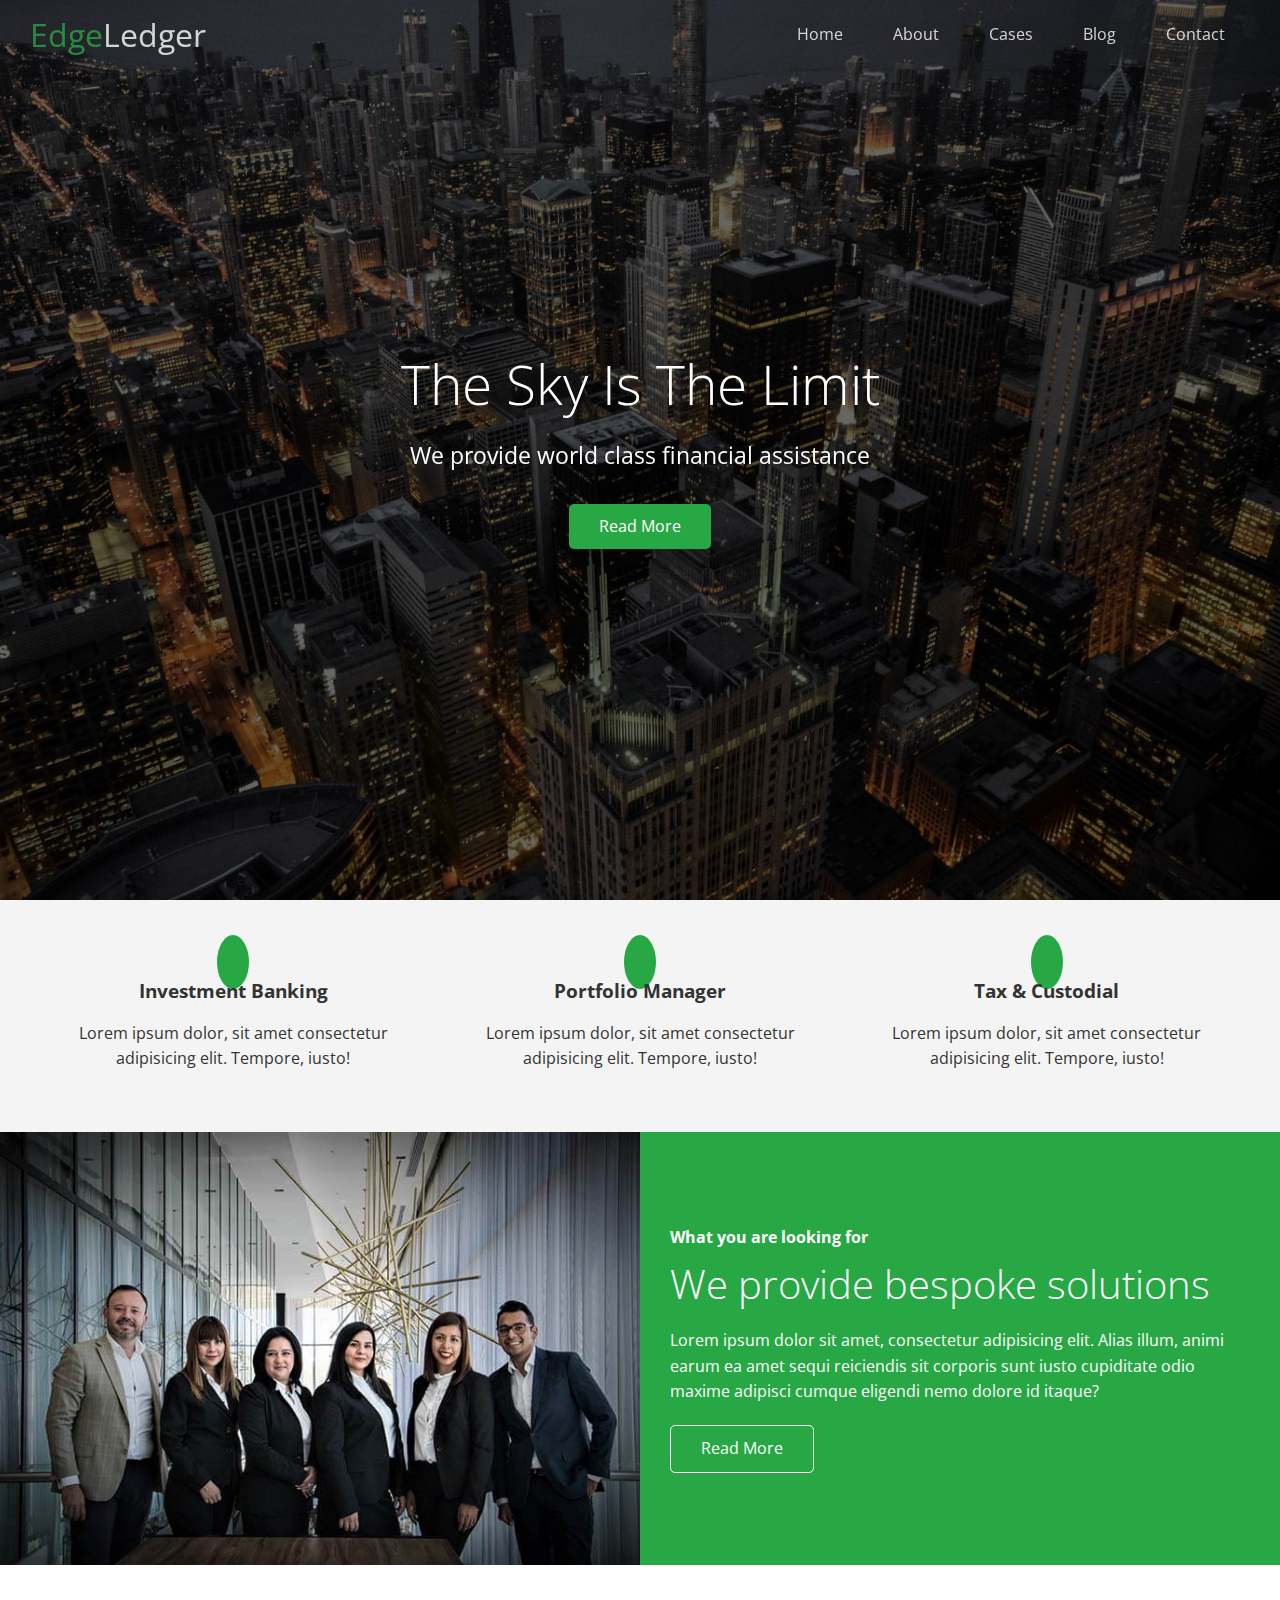
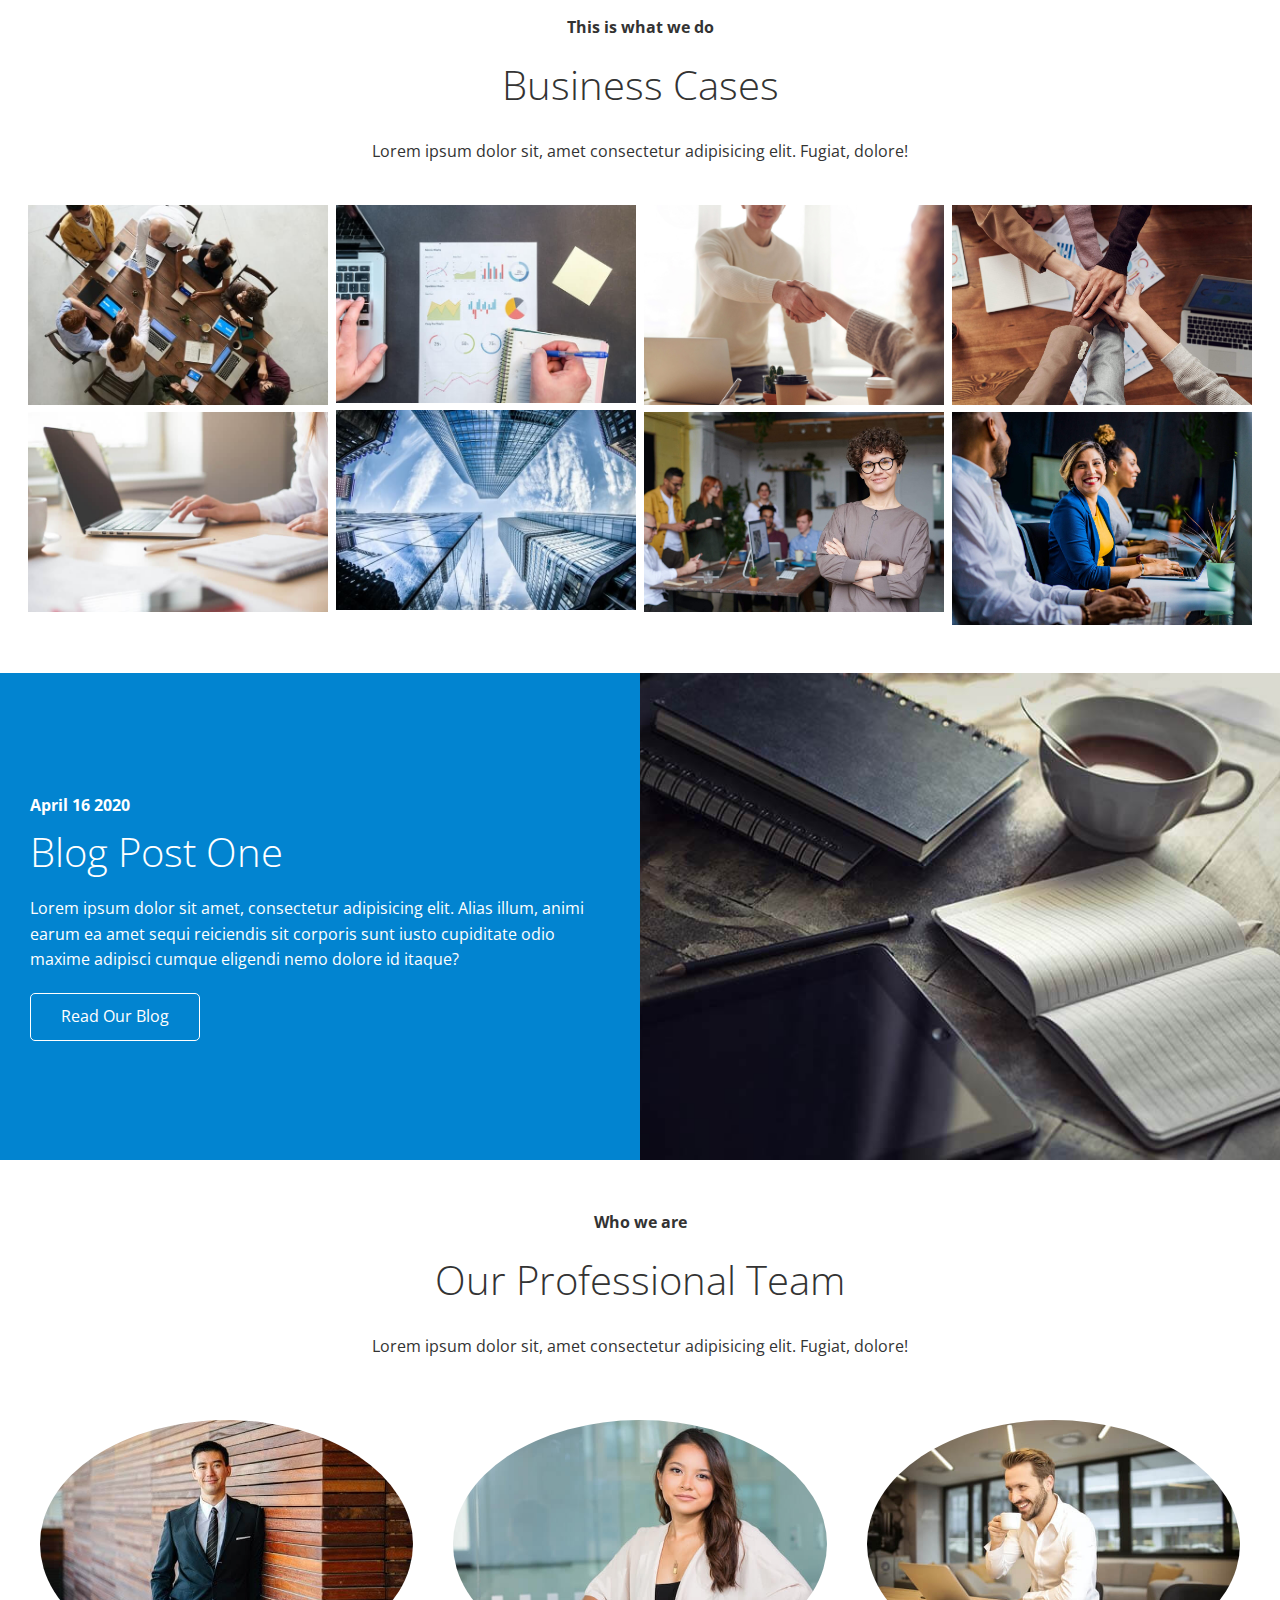
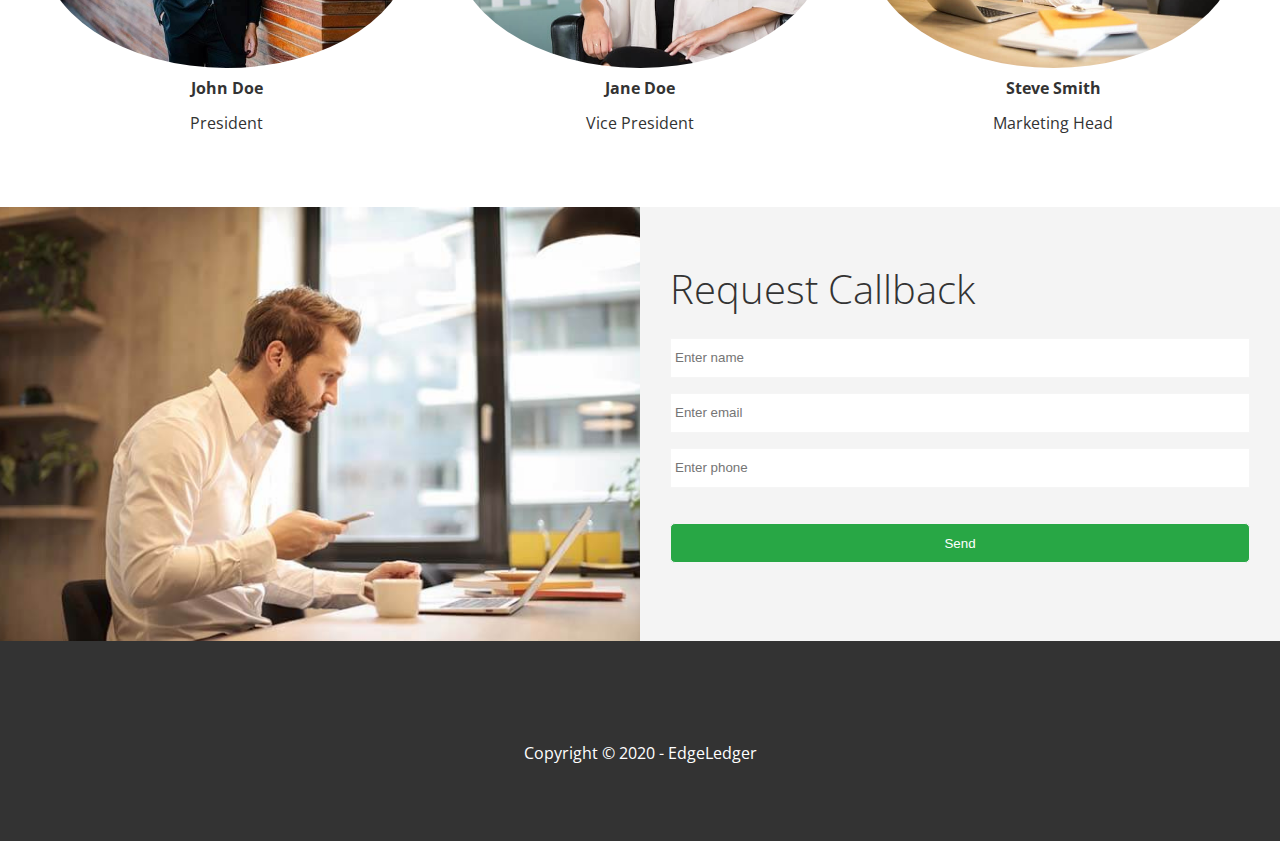
<file: index.html>
<!DOCTYPE html>
<html lang="en">
  <head>
    <meta charset="UTF-8" />
    <meta name="viewport" content="width=device-width, initial-scale=1.0" />
    <link rel="shortcut icon" type="image/x-icon" href="/favicon.ico" />
    <link
      rel="stylesheet"
      href="https://cdnjs.cloudflare.com/ajax/libs/font-awesome/5.13.0/css/all.min.css"
      integrity="sha256-h20CPZ0QyXlBuAw7A+KluUYx/3pK+c7lYEpqLTlxjYQ="
      crossorigin="anonymous"
    />
    <link rel="stylesheet" href="css/lightbox.min.css" />
    <link rel="stylesheet" href="css/utilities.css" />
    <link rel="stylesheet" href="css/style.css" />
    <title>Welcome To EdgeLedger</title>
  </head>
  <body id="home">
    <header class="hero">
      <div id="navbar" class="navbar top">
        <h1 class="logo">
          <span class="text-primary"><i class="fas fa-book-open"></i> Edge</span
          >Ledger
        </h1>
        <nav>
          <ul>
            <li><a href="#home">Home</a></li>
            <li><a href="#about">About</a></li>
            <li><a href="#cases">Cases</a></li>
            <li><a href="#blog">Blog</a></li>
            <li><a href="#contact">Contact</a></li>
          </ul>
        </nav>
      </div>

      <div class="content">
        <h1>The Sky Is The Limit</h1>
        <p>We provide world class financial assistance</p>
        <a href="#about" class="btn"
          ><i class="fas fa-chevron-right"></i> Read More</a
        >
      </div>
    </header>

    <main>
      <!-- About: Icons -->
      <section id="about" class="icons bg-light">
        <div class="flex-items">
          <div>
            <i class="fas fa-university fa-2x"></i>
            <div>
              <h3>Investment Banking</h3>
              <p>
                Lorem ipsum dolor, sit amet consectetur adipisicing elit.
                Tempore, iusto!
              </p>
            </div>
          </div>
          <div>
            <i class="fas fa-book-reader fa-2x"></i>
            <div>
              <h3>Portfolio Manager</h3>
              <p>
                Lorem ipsum dolor, sit amet consectetur adipisicing elit.
                Tempore, iusto!
              </p>
            </div>
          </div>
          <div>
            <i class="fas fa-pencil-alt fa-2x"></i>
            <div>
              <h3>Tax & Custodial</h3>
              <p>
                Lorem ipsum dolor, sit amet consectetur adipisicing elit.
                Tempore, iusto!
              </p>
            </div>
          </div>
        </div>
      </section>

      <!-- About:Solutions -->
      <section class="solutions flex-columns">
        <div class="row">
          <div class="column">
            <div class="column-1">
              <img src="images/home/people.jpg" alt="" />
            </div>
          </div>
          <div class="column">
            <div class="column-2 bg-primary">
              <h4>What you are looking for</h4>
              <h2>We provide bespoke solutions</h2>
              <p>
                Lorem ipsum dolor sit amet, consectetur adipisicing elit. Alias
                illum, animi earum ea amet sequi reiciendis sit corporis sunt
                iusto cupiditate odio maxime adipisci cumque eligendi nemo
                dolore id itaque?
              </p>
              <a href="#" class="btn btn-outline">
                <i class="fas fa-chevron"></i>
                Read More
              </a>
            </div>
          </div>
        </div>
      </section>

      <!-- Cases -->
      <section id="cases" class="cases flex-grid section-padding">
        <header class="section-header">
          <h4>This is what we do</h4>
          <h2>Business Cases</h2>
          <p>
            Lorem ipsum dolor sit, amet consectetur adipisicing elit. Fugiat,
            dolore!
          </p>
        </header>
        <div class="row">
          <div class="column">
            <a
              href="images/cases/cases1.jpg"
              data-lightbox="cases"
              data-title="Lorem ipsum dolor sit, amet consectetur adipisicing elit. Fugiat,
              dolore!"
            >
              <img src="images/cases/cases1.jpg" alt="" />
            </a>
            <a
              href="images/cases/cases2.jpg"
              data-lightbox="cases"
              data-title="Lorem ipsum dolor sit, amet consectetur adipisicing elit. Fugiat,
              dolore!"
            >
              <img src="images/cases/cases2.jpg" alt="" />
            </a>
          </div>
          <div class="column">
            <a
              href="images/cases/cases3.jpg"
              data-lightbox="cases"
              data-title="Lorem ipsum dolor sit, amet consectetur adipisicing elit. Fugiat,
            dolore!"
            >
              <img src="images/cases/cases3.jpg" alt="" />
            </a>
            <a
              href="images/cases/cases4.jpg"
              data-lightbox="cases"
              data-title="Lorem ipsum dolor sit, amet consectetur adipisicing elit. Fugiat,
              dolore!"
            >
              <img src="images/cases/cases4.jpg" alt="" />
            </a>
          </div>
          <div class="column">
            <a
              href="images/cases/cases5.jpg"
              data-lightbox="cases"
              data-title="Lorem ipsum dolor sit, amet consectetur adipisicing elit. Fugiat,
            dolore!"
            >
              <img src="images/cases/cases5.jpg" alt="" />
            </a>
            <a
              href="images/cases/cases6.jpg"
              data-lightbox="cases"
              data-title="Lorem ipsum dolor sit, amet consectetur adipisicing elit. Fugiat,
              dolore!"
            >
              <img src="images/cases/cases6.jpg" alt="" />
            </a>
          </div>
          <div class="column">
            <a
              href="images/cases/cases7.jpg"
              data-lightbox="cases"
              data-title="Lorem ipsum dolor sit, amet consectetur adipisicing elit. Fugiat,
            dolore!"
            >
              <img src="images/cases/cases7.jpg" alt="" />
            </a>
            <a
              href="images/cases/cases8.jpg"
              data-lightbox="cases"
              data-title="Lorem ipsum dolor sit, amet consectetur adipisicing elit. Fugiat,
              dolore!"
            >
              <img src="images/cases/cases8.jpg" alt="" />
            </a>
          </div>
        </div>
      </section>

      <!-- Blog -->
      <section id="blog" class="blog flex-columns flex-reverse">
        <div class="row">
          <div class="column">
            <div class="column-1">
              <img src="images/home/blog.jpg" alt="" />
            </div>
          </div>
          <div class="column">
            <div class="column-2 bg-secondary">
              <h4>April 16 2020</h4>
              <h2>Blog Post One</h2>
              <p>
                Lorem ipsum dolor sit amet, consectetur adipisicing elit. Alias
                illum, animi earum ea amet sequi reiciendis sit corporis sunt
                iusto cupiditate odio maxime adipisci cumque eligendi nemo
                dolore id itaque?
              </p>
              <a href="blog.html" class="btn btn-outline">
                <i class="fas fa-chevron"></i>
                Read Our Blog
              </a>
            </div>
          </div>
        </div>
      </section>

      <!-- Team -->
      <section id="team" class="team section-padding">
        <header class="section-header">
          <h4>Who we are</h4>
          <h2>Our Professional Team</h2>
          <p>
            Lorem ipsum dolor sit, amet consectetur adipisicing elit. Fugiat,
            dolore!
          </p>
        </header>
        <div class="flex-items">
          <div>
            <img src="images/team/person1.jpg" alt="" />
            <h4>John Doe</h4>
            <p>President</p>
          </div>
          <div>
            <img src="images/team/person2.jpg" alt="" />
            <h4>Jane Doe</h4>
            <p>Vice President</p>
          </div>
          <div>
            <img src="images/team/person3.jpg" alt="" />
            <h4>Steve Smith</h4>
            <p>Marketing Head</p>
          </div>
        </div>
      </section>

      <!-- Contact -->
      <section id="contact" class="contact flex-columns">
        <div class="row">
          <div class="column">
            <div class="column-1">
              <img src="images/home/contact.jpg" alt="" />
            </div>
          </div>
          <div class="column">
            <div class="column-2 bg-light">
              <h2>Request Callback</h2>
              <form action="" class="callback-form">
                <div class="form-control">
                  <label for="name"></label>
                  <input
                    type="text"
                    name="name"
                    id="name"
                    placeholder="Enter name"
                  />
                </div>
                <div class="form-control">
                  <label for="email"></label>
                  <input
                    type="email"
                    name="email"
                    id="email"
                    placeholder="Enter email"
                  />
                </div>
                <div class="form-control">
                  <label for="phone"></label>
                  <input
                    type="text"
                    name="phone"
                    id="phone"
                    placeholder="Enter phone"
                  />
                </div>
                <input type="submit" value="Send" id="submit" class="btn" />
              </form>
            </div>
          </div>
        </div>
      </section>
    </main>

    <footer class="footer bg-dark">
      <div class="social">
        <a href="#"><i class="fab fa-facebook fa-2x"></i></a>
        <a href="#"><i class="fab fa-twitter fa-2x"></i></a>
        <a href="#"><i class="fab fa-youtube fa-2x"></i></a>
        <a href="#"><i class="fab fa-linkedin fa-2x"></i></a>
      </div>
      <p>Copyright &copy; 2020 - EdgeLedger</p>
    </footer>

    <script
      src="https://code.jquery.com/jquery-3.5.0.min.js"
      integrity="sha256-xNzN2a4ltkB44Mc/Jz3pT4iU1cmeR0FkXs4pru/JxaQ="
      crossorigin="anonymous"
    ></script>
    <script src="js/lightbox.min.js"></script>
    <script>
      const navbar = document.getElementById('navbar');
      let scrolled = false;

      window.onscroll = function () {
        if (window.pageYOffset > 100) {
          navbar.classList.remove('top');
          if (!scrolled) {
            navbar.style.transform = 'translateY(-70px)';
          }
          setTimeout(function () {
            navbar.style.transform = 'translateY(0)';
            scrolled = true;
          }, 200);
        } else {
          navbar.classList.add('top');
          scrolled = false;
        }
      };

      // Smooth Scrolling
      $('#navbar a, .btn').on('click', function (e) {
        if (this.hash !== '') {
          e.preventDefault();

          const hash = this.hash;

          $('html, body').animate(
            {
              scrollTop: $(hash).offset().top - 100,
            },
            800
          );
        }
      });
    </script>
  </body>
</html>
</file>
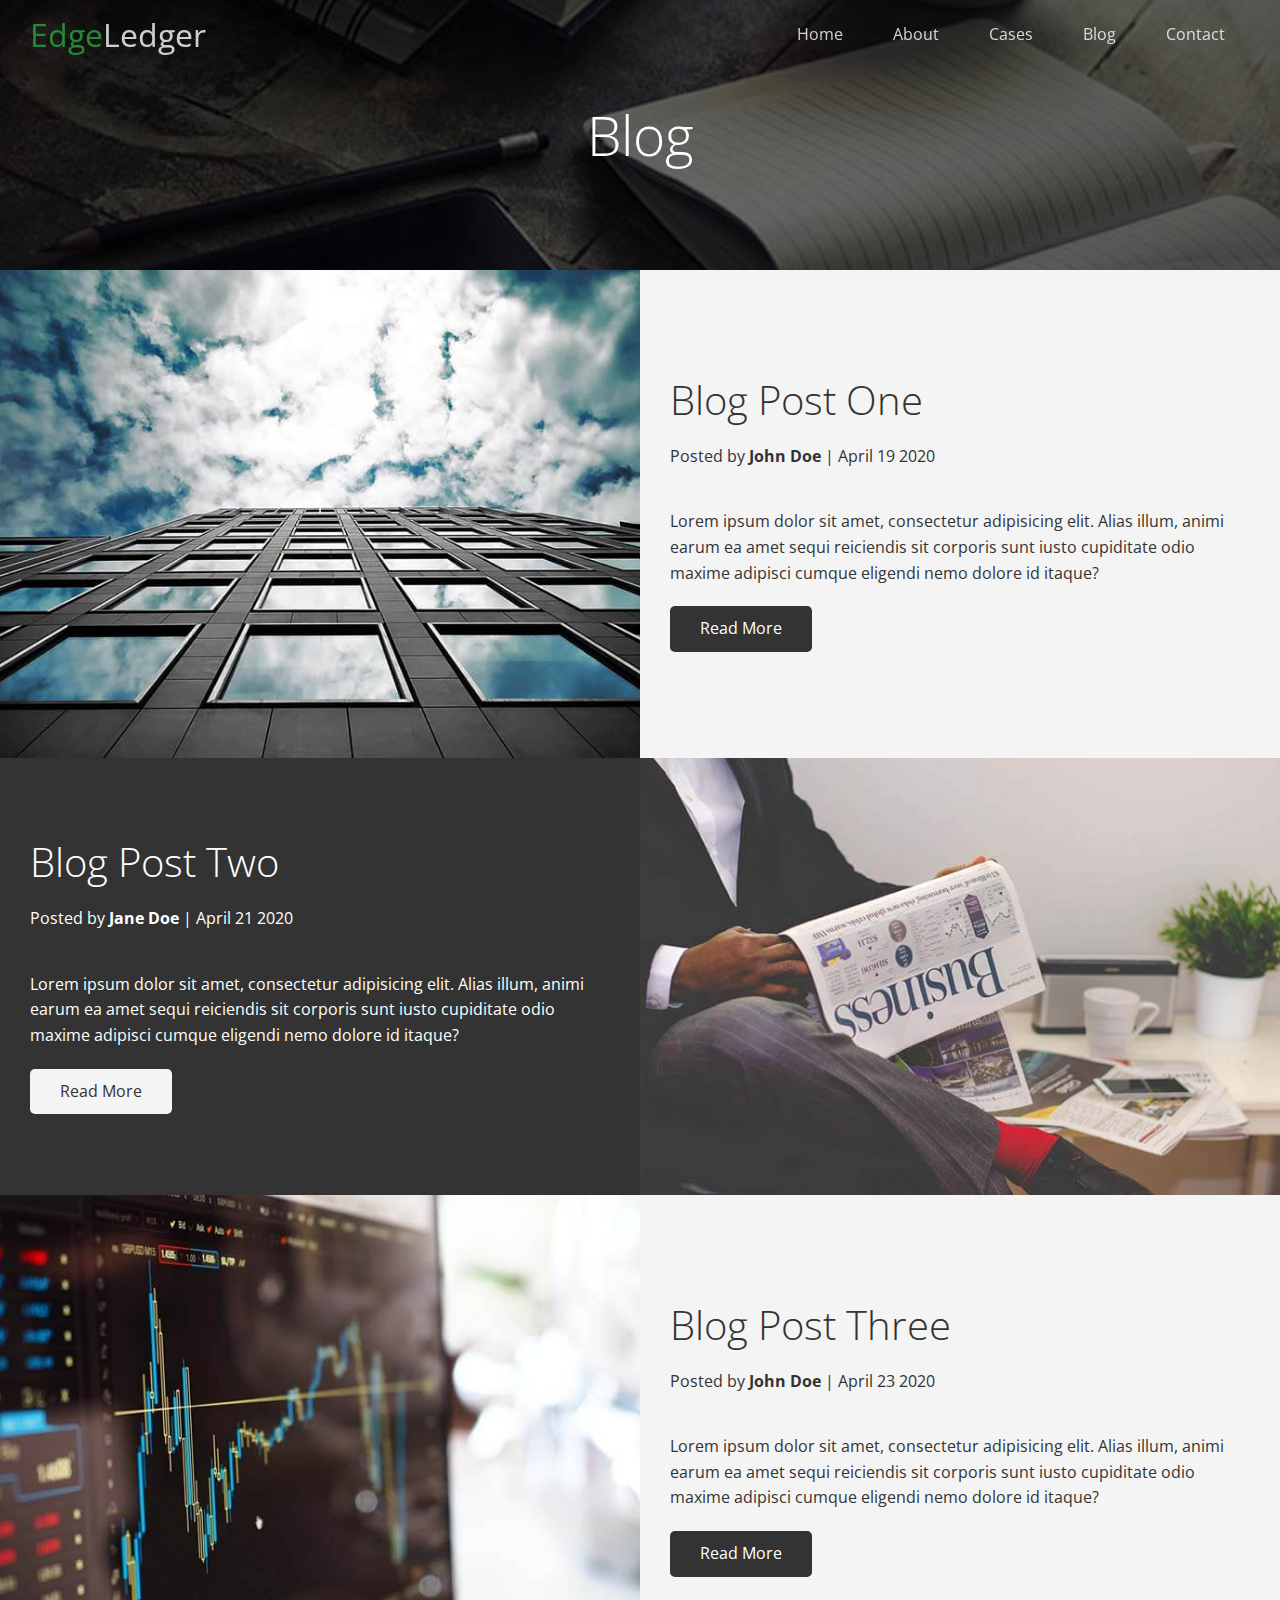
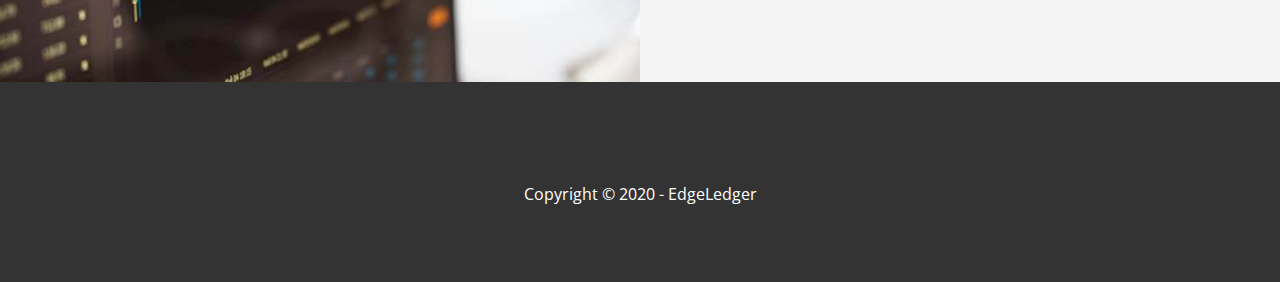
<file: blog.html>
<!DOCTYPE html>
<html lang="en">
  <head>
    <meta charset="UTF-8" />
    <meta name="viewport" content="width=device-width, initial-scale=1.0" />
    <link
      rel="stylesheet"
      href="https://cdnjs.cloudflare.com/ajax/libs/font-awesome/5.13.0/css/all.min.css"
      integrity="sha256-h20CPZ0QyXlBuAw7A+KluUYx/3pK+c7lYEpqLTlxjYQ="
      crossorigin="anonymous"
    />
    <link rel="stylesheet" href="css/utilities.css" />
    <link rel="stylesheet" href="css/style.css" />
    <title>Read Our Blog</title>
  </head>
  <body id="home">
    <header class="hero blog">
      <div id="navbar" class="navbar top">
        <h1 class="logo">
          <span class="text-primary"><i class="fas fa-book-open"></i> Edge</span
          >Ledger
        </h1>
        <nav>
          <ul>
            <li><a href="index.html">Home</a></li>
            <li><a href="index.html#about">About</a></li>
            <li><a href="index.html#cases">Cases</a></li>
            <li><a href="index.html#blog">Blog</a></li>
            <li><a href="index.html#contact">Contact</a></li>
          </ul>
        </nav>
      </div>

      <div class="content">
        <h1>Blog</h1>
      </div>
    </header>

    <main>
      <article class="flex-columns">
        <div class="row">
          <div class="column">
            <div class="column-1">
              <img src="images/blog/blog1.jpg" alt="" />
            </div>
          </div>
          <div class="column">
            <div class="column-2 bg-light">
              <h2>Blog Post One</h2>
              <p class="meta">
                <i class="fas fa-user"></i> Posted by
                <strong>John Doe</strong> | April 19 2020
              </p>
              <p>
                Lorem ipsum dolor sit amet, consectetur adipisicing elit. Alias
                illum, animi earum ea amet sequi reiciendis sit corporis sunt
                iusto cupiditate odio maxime adipisci cumque eligendi nemo
                dolore id itaque?
              </p>
              <a href="post.html" class="btn btn-dark">
                <i class="fas fa-chevron"></i>
                Read More
              </a>
            </div>
          </div>
        </div>
      </article>

      <article class="flex-columns flex-reverse">
        <div class="row">
          <div class="column">
            <div class="column-1">
              <img src="images/blog/blog2.jpg" alt="" />
            </div>
          </div>
          <div class="column">
            <div class="column-2 bg-dark">
              <h2>Blog Post Two</h2>
              <p class="meta">
                <i class="fas fa-user"></i> Posted by
                <strong>Jane Doe</strong> | April 21 2020
              </p>
              <p>
                Lorem ipsum dolor sit amet, consectetur adipisicing elit. Alias
                illum, animi earum ea amet sequi reiciendis sit corporis sunt
                iusto cupiditate odio maxime adipisci cumque eligendi nemo
                dolore id itaque?
              </p>
              <a href="post.html" class="btn btn-light">
                <i class="fas fa-chevron"></i>
                Read More
              </a>
            </div>
          </div>
        </div>
      </article>

      <article class="flex-columns">
        <div class="row">
          <div class="column">
            <div class="column-1">
              <img src="images/blog/blog3.jpg" alt="" />
            </div>
          </div>
          <div class="column">
            <div class="column-2 bg-light">
              <h2>Blog Post Three</h2>
              <p class="meta">
                <i class="fas fa-user"></i> Posted by
                <strong>John Doe</strong> | April 23 2020
              </p>
              <p>
                Lorem ipsum dolor sit amet, consectetur adipisicing elit. Alias
                illum, animi earum ea amet sequi reiciendis sit corporis sunt
                iusto cupiditate odio maxime adipisci cumque eligendi nemo
                dolore id itaque?
              </p>
              <a href="post.html" class="btn btn-dark">
                <i class="fas fa-chevron"></i>
                Read More
              </a>
            </div>
          </div>
        </div>
      </article>
    </main>

    <footer class="footer bg-dark">
      <div class="social">
        <a href="#"><i class="fab fa-facebook fa-2x"></i></a>
        <a href="#"><i class="fab fa-twitter fa-2x"></i></a>
        <a href="#"><i class="fab fa-youtube fa-2x"></i></a>
        <a href="#"><i class="fab fa-linkedin fa-2x"></i></a>
      </div>
      <p>Copyright &copy; 2020 - EdgeLedger</p>
    </footer>

    <script>
      const navbar = document.getElementById('navbar');
      let scrolled = false;

      window.onscroll = function () {
        if (window.pageYOffset > 100) {
          navbar.classList.remove('top');
          if (!scrolled) {
            navbar.style.transform = 'translateY(-70px)';
          }
          setTimeout(function () {
            navbar.style.transform = 'translateY(0)';
            scrolled = true;
          }, 200);
        } else {
          navbar.classList.add('top');
          scrolled = false;
        }
      };
    </script>
  </body>
</html>
</file>
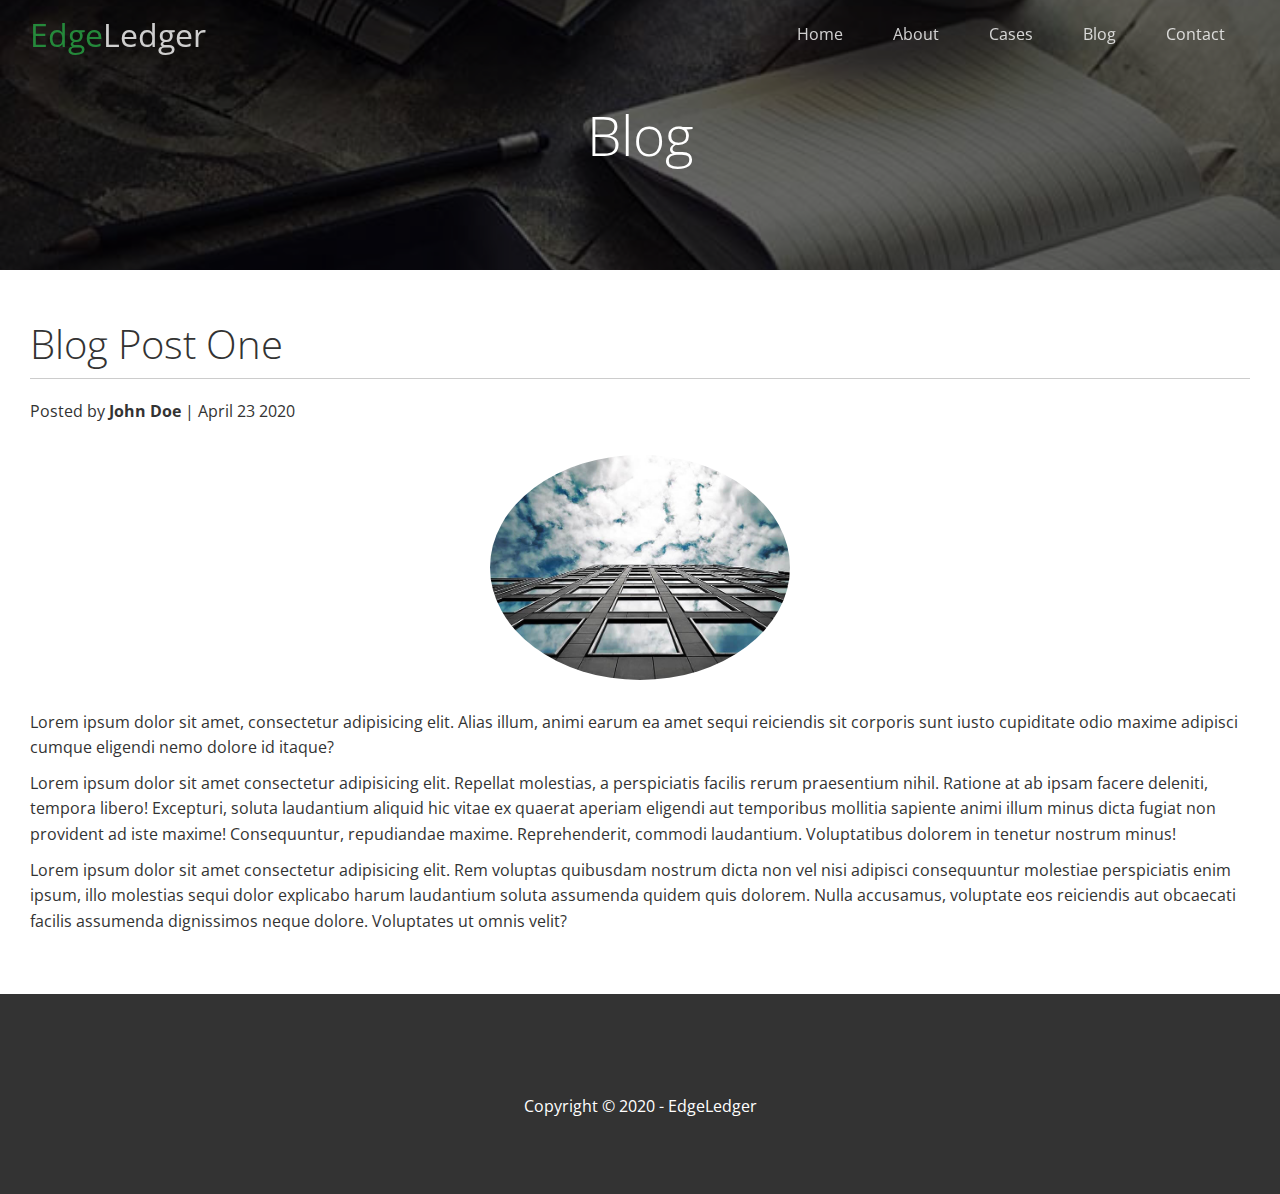
<file: post.html>
<!DOCTYPE html>
<html lang="en">
  <head>
    <meta charset="UTF-8" />
    <meta name="viewport" content="width=device-width, initial-scale=1.0" />
    <link
      rel="stylesheet"
      href="https://cdnjs.cloudflare.com/ajax/libs/font-awesome/5.13.0/css/all.min.css"
      integrity="sha256-h20CPZ0QyXlBuAw7A+KluUYx/3pK+c7lYEpqLTlxjYQ="
      crossorigin="anonymous"
    />
    <link rel="stylesheet" href="css/utilities.css" />
    <link rel="stylesheet" href="css/style.css" />
    <title>Post One</title>
  </head>
  <body id="home">
    <header class="hero blog">
      <div id="navbar" class="navbar top">
        <h1 class="logo">
          <span class="text-primary"><i class="fas fa-book-open"></i> Edge</span
          >Ledger
        </h1>
        <nav>
          <ul>
            <li><a href="index.html">Home</a></li>
            <li><a href="index.html#about">About</a></li>
            <li><a href="index.html#cases">Cases</a></li>
            <li><a href="index.html#blog">Blog</a></li>
            <li><a href="index.html#contact">Contact</a></li>
          </ul>
        </nav>
      </div>

      <div class="content">
        <h1>Blog</h1>
      </div>
    </header>

    <main>
      <section class="post">
        <h2>Blog Post One</h2>
        <p class="meta">
          <i class="fas fa-user"></i> Posted by <strong>John Doe</strong> |
          April 23 2020
        </p>
        <img src="images/blog/blog1.jpg" alt="" />
        <p>
          Lorem ipsum dolor sit amet, consectetur adipisicing elit. Alias illum,
          animi earum ea amet sequi reiciendis sit corporis sunt iusto
          cupiditate odio maxime adipisci cumque eligendi nemo dolore id itaque?
        </p>
        <p>
          Lorem ipsum dolor sit amet consectetur adipisicing elit. Repellat
          molestias, a perspiciatis facilis rerum praesentium nihil. Ratione at
          ab ipsam facere deleniti, tempora libero! Excepturi, soluta laudantium
          aliquid hic vitae ex quaerat aperiam eligendi aut temporibus mollitia
          sapiente animi illum minus dicta fugiat non provident ad iste maxime!
          Consequuntur, repudiandae maxime. Reprehenderit, commodi laudantium.
          Voluptatibus dolorem in tenetur nostrum minus!
        </p>
        <p>
          Lorem ipsum dolor sit amet consectetur adipisicing elit. Rem voluptas
          quibusdam nostrum dicta non vel nisi adipisci consequuntur molestiae
          perspiciatis enim ipsum, illo molestias sequi dolor explicabo harum
          laudantium soluta assumenda quidem quis dolorem. Nulla accusamus,
          voluptate eos reiciendis aut obcaecati facilis assumenda dignissimos
          neque dolore. Voluptates ut omnis velit?
        </p>
      </section>
    </main>

    <footer class="footer bg-dark">
      <div class="social">
        <a href="#"><i class="fab fa-facebook fa-2x"></i></a>
        <a href="#"><i class="fab fa-twitter fa-2x"></i></a>
        <a href="#"><i class="fab fa-youtube fa-2x"></i></a>
        <a href="#"><i class="fab fa-linkedin fa-2x"></i></a>
      </div>
      <p>Copyright &copy; 2020 - EdgeLedger</p>
    </footer>

    <script>
      const navbar = document.getElementById("navbar");
      let scrolled = false;

      window.onscroll = function() {
        if (window.pageYOffset > 100) {
          navbar.classList.remove("top");
          if (!scrolled) {
            navbar.style.transform = "translateY(-70px)";
          }
          setTimeout(function() {
            navbar.style.transform = "translateY(0)";
            scrolled = true;
          }, 200);
        } else {
          navbar.classList.add("top");
          scrolled = false;
        }
      };
    </script>
  </body>
</html>
</file>
<file: css/utilities.css>
/* Text colors */
.text-primary {
    color: #28a745;
}

.text-secondary {
    color: #0284d0;
}

/* Button */
.btn {
    cursor: pointer;
    display: inline-block;
    padding: 10px 30px;
    color: #fff;
    background-color: #28a745;
    border: none;
    border-radius: 5px;
}

.btn:hover {
    opacity: 0.9;
}

.btn-primary, .bg-primary {
   background: #28a745;
   color: #fff;
}
.btn-secondary, .bg-secondary {
   background: #0284d0;
   color: #fff;
}
.btn-dark, .bg-dark {
   background: #333;
   color: #fff;
}
.btn-light, .bg-light {
   background: #f4f4f4;
   color: #333;
}

.btn-outline {
    background: transparent;
    border: 1px solid #fff;
}

/* Flex items */
.flex-items {
    display: flex;
    text-align: center;
    justify-content: center;
    text-align: center;
    height: 100%;
}

.flex-items > div {
    padding: 20px;
}

/* Flex columns */
.flex-columns.flex-reverse .row {
    flex-direction: row-reverse;
}

.flex-columns .row {
    display: flex;
    flex-direction: row;
    flex-wrap: wrap;
    width: 100%;
}

.flex-columns .column {
    display: flex;
    flex-direction: column;
    flex-basis: 100%;
    flex: 1;
}

.flex-columns .column .column-1,
.flex-columns .column .column-2 {
    height: 100%;
}

.flex-columns img {
    width: 100%;
    height: 100%;
    object-fit: cover;
}

.flex-columns .column-2 {
    display: flex;
    flex-direction: column;
    align-items: flex-start;
    justify-content: center;
    padding: 30px;
}

.flex-columns h2 {
    font-size: 40px;
    font-weight: 100;
}

.flex-columns h4 {
    margin-bottom: 10px;
}

.flex-columns p {
    margin: 20px 0;
}

/* Section header */
.section-header {
    padding: 30px;
    display: flex;
    flex-direction: column;
    align-items: center;
    justify-content: center;
    text-align: center;
}

.section-header h2 {
    font-size: 40px;
    margin: 20px 0;
}

.section-padding {
    padding: 20px 20px 40px;
}

/* Flex grid */
.flex-grid .row {
    display: flex;
    flex-wrap: wrap;
    padding: 0 4px;
}

.flex-grid .column {
    flex: 25%;
    max-width: 25%;
    padding: 0 4px;
}
</file>
<file: css/style.css>
@import url('https://fonts.googleapis.com/css2?family=Open+Sans:wght@300;400&display=swap');

* {
    box-sizing: border-box;
    padding: 0;
    margin: 0;
}

body {
    font-family: 'Open Sans', sans-serif;
    background: #fff;
    color: #333;
    line-height: 1.6;
}

ul {
    list-style: none;
}

a {
    color: #333;
    text-decoration: none;
}

h1, h2 {
    font-weight: 300;
    line-height: 1.2;
}

p {
    margin: 10px 0;
}

img {
    width: 100%;
}

/* Navbar */
.navbar {
    display: flex;
    align-items: center;
    justify-content: space-between;
    background-color: #333;
    color: #fff;
    opacity: 0.8;
    width: 100%;
    height: 70px;
    position: fixed;
    top: 0px;
    padding: 0 30px;
    transition: 0.5s;
}

.navbar.top {
    background: transparent;
}

.navbar a {
    color: #fff;
    padding: 10px 20px;
    margin: 0 5px;
}

.navbar a:hover {
    border-bottom: #28a745 2px solid;
}

.navbar ul {
    display: flex;
}

.navbar .logo {
    font-weight: 400;
}

/* Header */
.hero {
    background: url('../images/home/showcase.jpg') no-repeat center center/cover;
    height: 100vh;
    position: relative;
    color: #fff;
}

.hero .content {
    display: flex;
    flex-direction: column;
    align-items: center;
    justify-content: center;
    text-align: center;
    height: 100%;
    padding: 0 20px;
}

.hero .content h1 {
    font-size: 55px;
}

.hero .content p {
    font-size: 23px;
    max-width: 600px;
    margin: 20px 0 30px;
}

.hero::before {
    content: '';
    position: absolute;
    top: 0;
    left: 0;
    width: 100%;
    height: 100%;
    background: rgba(0,0,0,0.6);
}

.hero * {
    z-index: 10;
}

.hero.blog {
    background: url('../images/home/blog.jpg') no-repeat center center/cover;
    height: 30vh;
}

/* Icons */
.icons {
    padding: 30px;
}

.icons h3 {
    font-weight: bold;
    margin-bottom: 15px;
}

.icons i {
    background-color: #28a745;
    color: #fff;
    padding: 1rem;
    border-radius: 50%;
    margin-bottom: 15px;
}

.cases img:hover {
    opacity: 0.7;
}

.team img {
    border-radius: 50%;
}

/* Callback form */
.callback-form {
    width: 100%;
    padding: 20px 0;
}

.callback-form label {
    display: block;
    margin-bottom: 5px;
}

.callback-form .form-control {
    margin-bottom: 15px;
}

.callback-form input {
    width: 100%;
    padding: 4px;
    height: 40px;
    border: #f5f5f5 1px solid;
}

.callback-form input:focus {
    outline-color: #28a745;
}

.callback-form .btn {
    padding: 12px 0;
    margin-top: 20px;
}

/* Post */
.post {
    padding: 50px 30px;
}

.post h2 {
    font-size: 40px;
    margin-bottom: 20px;
    padding-bottom: 10px;
    border-bottom: #ccc solid 1px;
}

.post .meta {
    margin-bottom: 30px;
}

.post img {
    width: 300px;
    border-radius: 50%;
    display: block;
    margin: 0 auto 30px;
}

/* Footer */
.footer {
    display: flex;
    flex-direction: column;
    align-items: center;
    justify-content: center;
    text-align: center;
    height: 200px;
}

.footer a {
    color: #fff;
}

.footer a:hover {
    color: #28a745;
}

.footer .social > * {
    margin-right: 30px;
}

/* Mobile */
@media(max-width: 768px) {
    .navbar {
        flex-direction: column;
        height: 120px;
        padding: 20px;
    }

    .navbar a {
        padding: 10px 10px;
        margin: 0 3px;
    }

    .flex-items {
        flex-direction: column;
    }

    .flex-columns .column, .flex-grid .column {
        flex: 100%;
        max-width: 100%;
    }

    .team img {
        width: 70%;
    }
}
</file>
